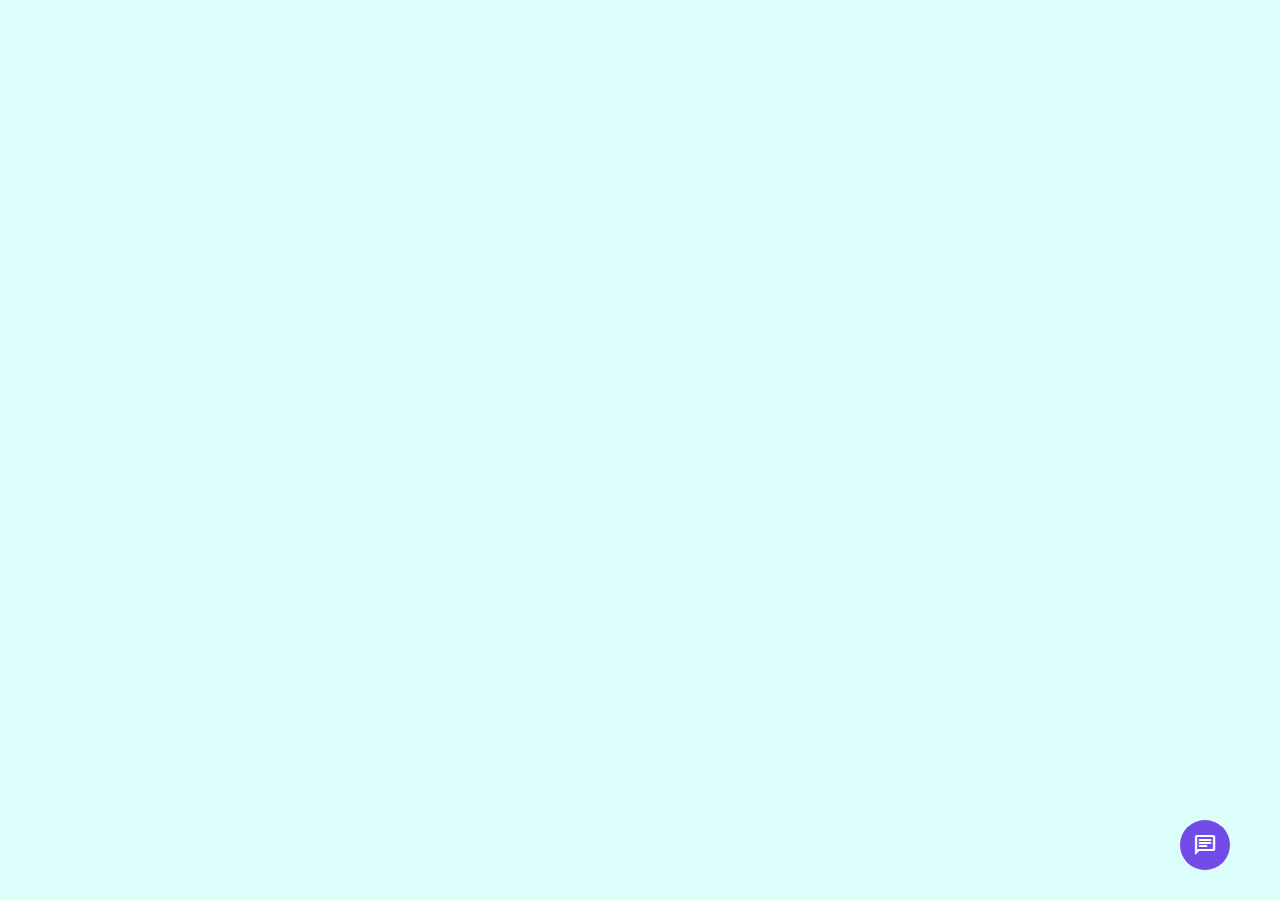
<file: chatbot/index.html>
<!DOCTYPE html>
<html lang="en">
<head>
    <meta charset="UTF-8">
    <meta name="viewport" content="width=device-width, initial-scale=1.0">
    <title>Document</title>
    <link rel="stylesheet" href="https://cdnjs.cloudflare.com/ajax/libs/font-awesome/6.5.1/css/all.min.css">
    <link rel="stylesheet" href="./style.css">
    <link rel="stylesheet" href="https://fonts.googleapis.com/css2?family=Material+Symbols+Outlined:opsz,wght,FILL,GRAD@24,400,0,0" />
</head>
<body >
    <div class="chat-toggler">
        <span class="material-symbols-outlined">
            chat
            </span>
            <span class="material-symbols-outlined">
                close
            </span>
    </div>
    <div class="chatbot">
        <header>
            <h3>Chatbot</h3>
        </header>
        <ul class="chatbox">
        <li class="chat incoming">
            <i class="fa-solid fa-robot"></i>
            <p>Hi there ✋ <br> How can I help you today? </p>
        </li>
        <li class="chat outgoing">
            <p>Lorem ipsum dolor sit amet consectetur adipisicing elit. Illo, repudiandae.</p>
        </li>    
        </ul>
        <div class="chat-input">
            <textarea placeholder="Enter a message..." required></textarea>
            <div id="send-btn"><img src="./send-message.png" alt="" style="height: 22px; width: 22px;"></div>
        </div>
        
    </div>
    <script src="./script.js"></script>
</body>
</html>
</file>
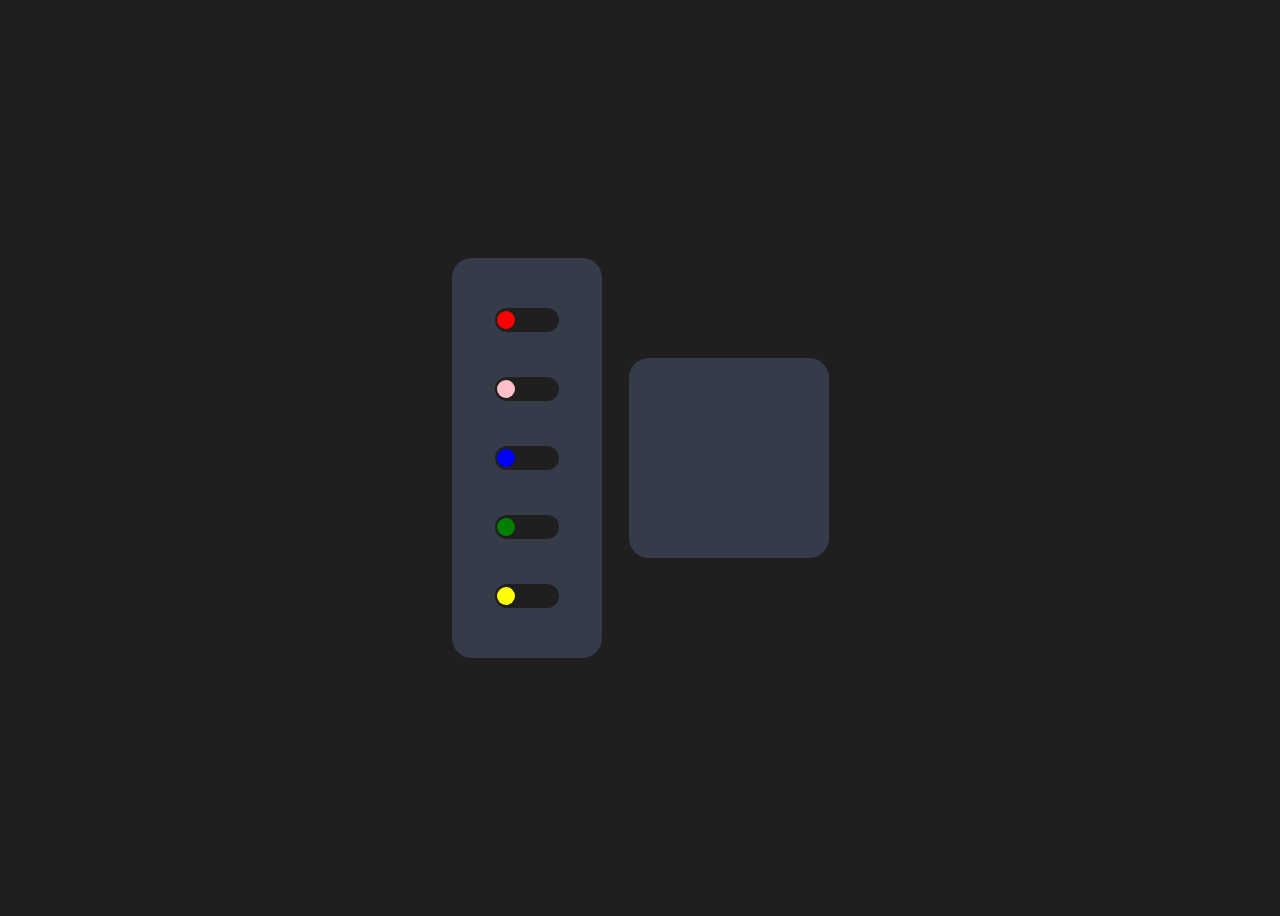
<file: color picker/index.html>
<!DOCTYPE html>
<html lang="en">
<head>
    <meta charset="UTF-8">
    <meta name="viewport" content="width=device-width, initial-scale=1.0">
    <title>Document</title>
    <link rel="stylesheet" href="style.css">
</head>
<body> 
    <div class="colors">
        <span  onclick="changeColor('red')" style="--clr:red"></span>
        <span onclick="changeColor('pink')" style="--clr:pink"></span>
        <span  onclick="changeColor('blue')"style="--clr:blue"></span>
        <span  onclick="changeColor('green')"style="--clr:green"></span>
        <span  onclick="changeColor('yellow')"style="--clr:yellow"></span>
    </div>
    <div class="box"></div>
    <script src="./script.js"></script>
</body>
</html>
</file>
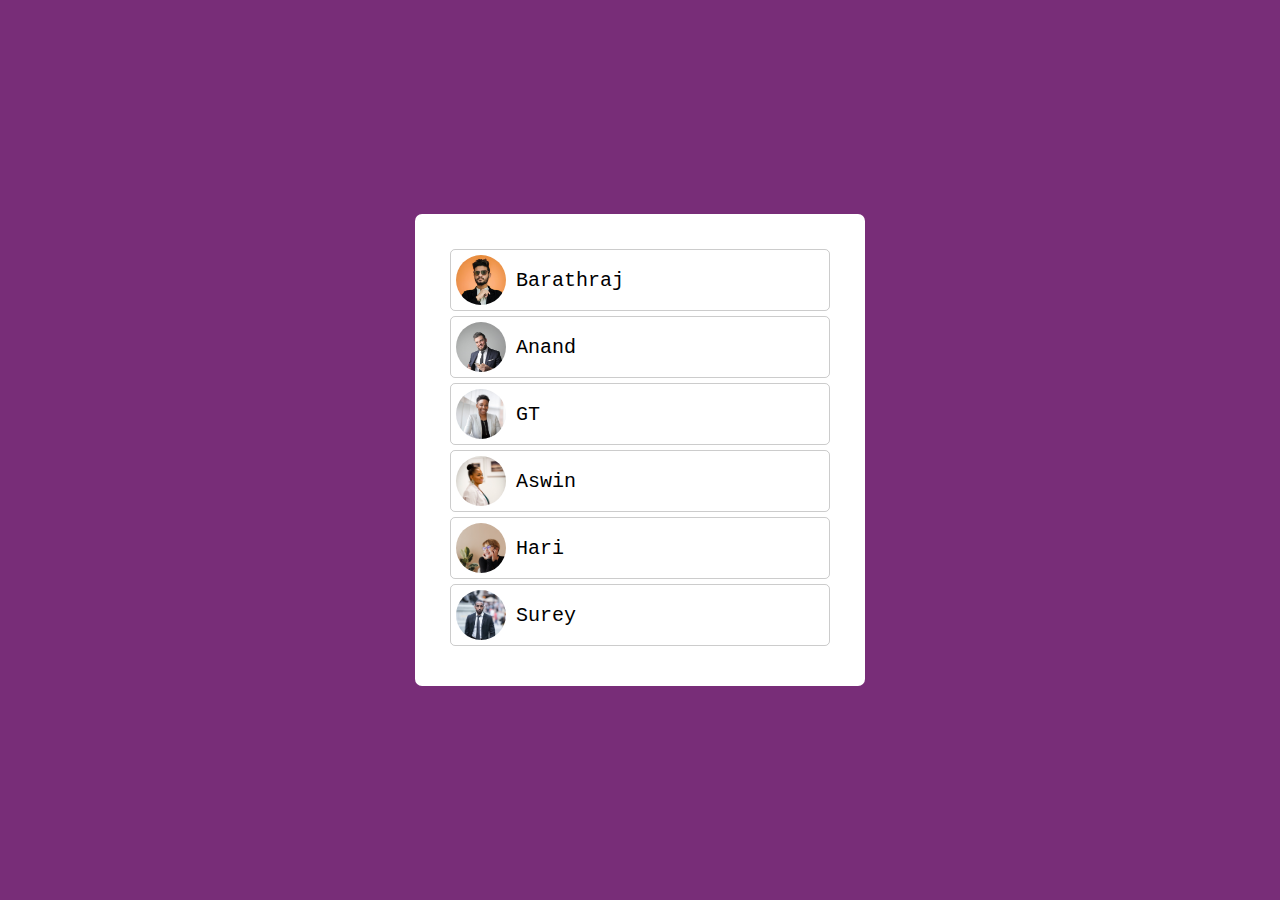
<file: DragAndDrop/index.html>
<!DOCTYPE html>
<html lang="en">
<head>
    <meta charset="UTF-8">
    <meta name="viewport" content="width=device-width, initial-scale=1.0">
    <title>Document</title>
    <link rel="stylesheet" href="https://unicons.iconscout.com/release/v4.0.8/css/line.css">
    <link rel="stylesheet" href="style.css">
</head>
<body>
    <ul class="sorted-list">
        <li class="item" draggable="true">
            <div class="details">
                <img src="./pexels-ali-madad-sakhirani-997512.jpg" alt="">
                <span>Barathraj</span>
            </div>
            <i class="uil uil-draggabledots"></i>
        </li>
        <li class="item" draggable="true">
            <div class="details">
                <img src="./pexels-andrea-piacquadio-3785104.jpg" alt="">
                <span>Anand</span>
            </div>
            <i class="uil uil-draggabledots"></i>
        </li>
        <li class="item" draggable="true">
            <div class="details">
                <img src="./pexels-emmy-e-2381069.jpg" alt="">
                <span>GT</span>
            </div>
            <i class="uil uil-draggabledots"></i>
        </li>
        <li class="item" draggable="true">
            <div class="details">
                <img src="./pexels-jeff-denlea-3714743.jpg" alt="">
                <span>Aswin</span>
            </div>
            <i class="uil uil-draggabledots"></i>
        </li>
        <li class="item" draggable="true">
            <div class="details">
                <img src="./pexels-karolina-grabowska-4467683.jpg" alt="">
                <span>Hari</span>
            </div>
            <i class="uil uil-draggabledots"></i>
        </li>
        <li class="item" draggable="true">
            <div class="details">
                <img src="./pexels-teddy-joseph-2955376.jpg" alt="">
                <span>Surey</span>
            </div>
            <i class="uil uil-draggabledots"></i>
        </li>
    </ul>
    <script src="./script.js"></script>
</body>
</html>
</file>
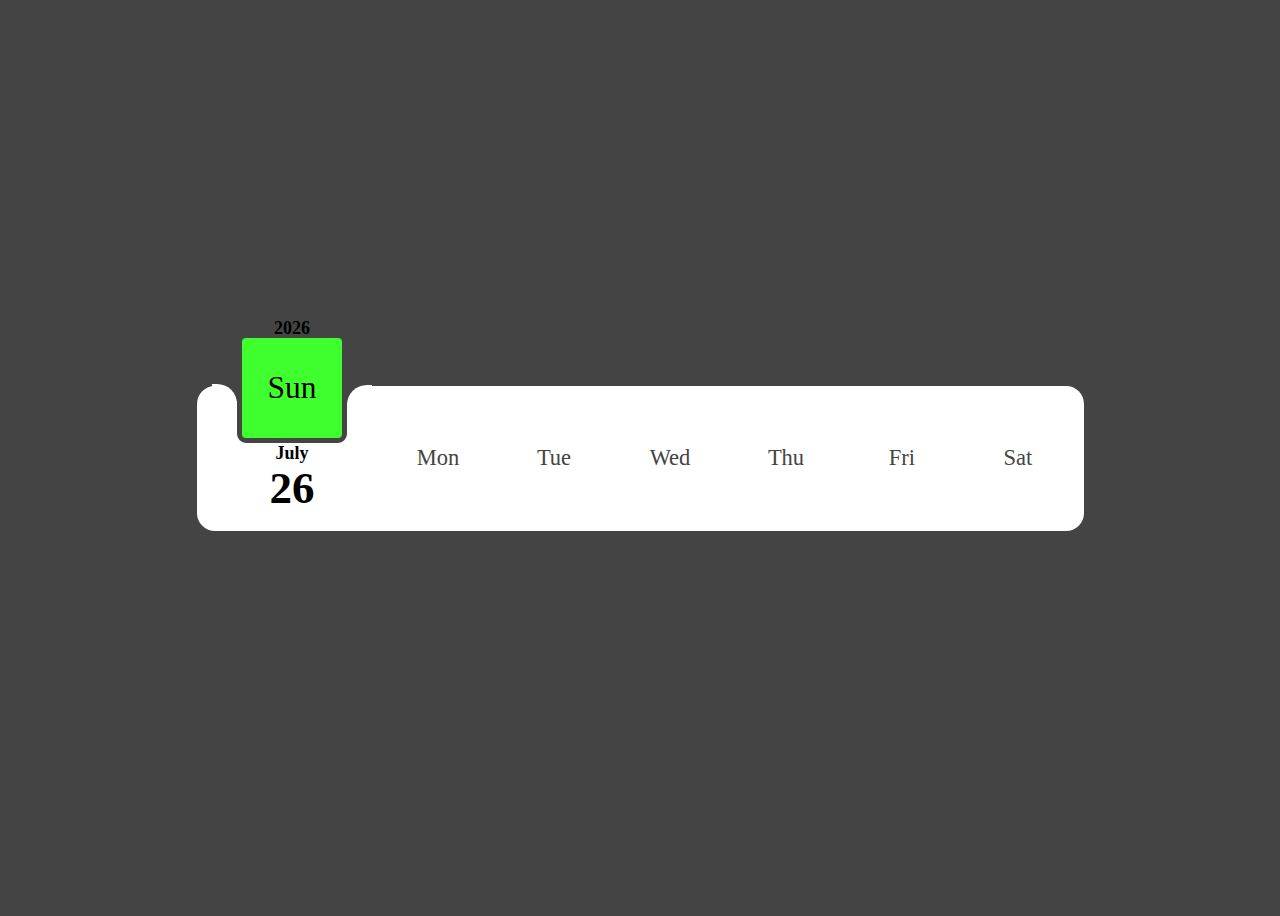
<file: mini calendar/index.html>
<!DOCTYPE html>
<html lang="en">
<head>
    <meta charset="UTF-8">
    <meta name="viewport" content="width=device-width, initial-scale=1.0">
    <title>Document</title>
    <link rel="stylesheet" href="style.css">
</head>
<body>
    <div class="week">
        <li>Sun</li>
        <li>Mon</li>
        <li>Tue</li>
        <li>Wed</li>
        <li>Thu</li>
        <li>Fri</li>
        <li>Sat</li>
    </div>
    <script src="./script.js"></script>
</body>
</html>
</file>
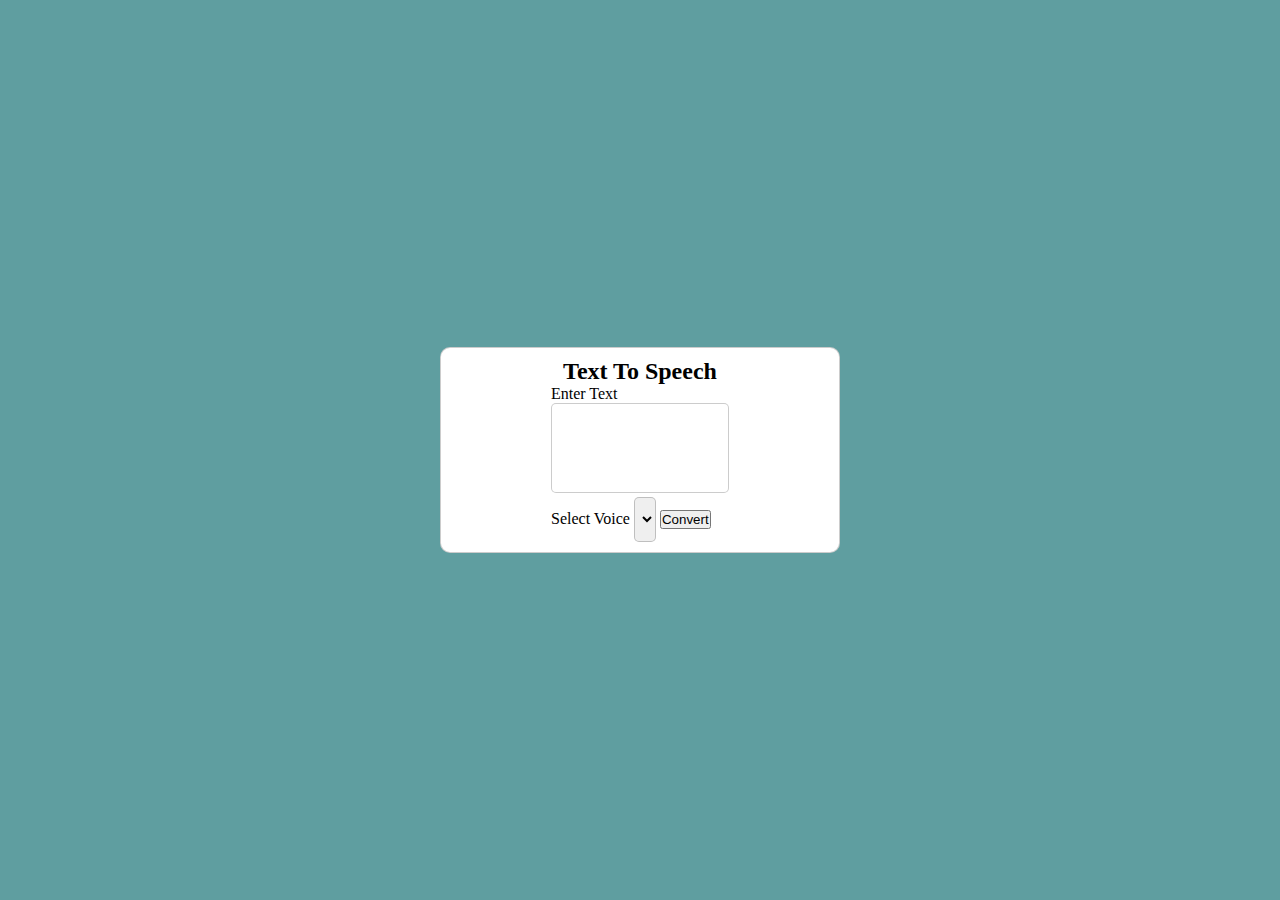
<file: TextToSpeech/index.html>
<!DOCTYPE html>
<html lang="en">
<head>
    <meta charset="UTF-8">
    <meta name="viewport" content="width=device-width, initial-scale=1.0">
    <title>Document</title>
    <link href="https://cdn.jsdelivr.net/npm/bootstrap@5.3.2/dist/css/bootstrap.min.css" rel="stylesheet" integrity="sha384-T3c6CoIi6uLrA9TneNEoa7RxnatzjcDSCmG1MXxSR1GAsXEV/Dwwykc2MPK8M2HN" crossorigin="anonymous">
    <link rel="stylesheet" href="style.css">
</head>
<body>
    <div class="wrapper p-3">
        <header class="row  w-100 text-center p-2">
            <h2>Text To Speech</h2>
        </header>
        <main class="row p-2">
            <label for="text" class="mt-2 text-danger">Enter Text</label>
            <br>
            <textarea name="" id="text" class="mt-2"></textarea>
            <br>
            <label for="select" class="mt-2 text-danger">Select Voice</label>
             <select name="" id="select" class="mt-2">
                
             </select>
             <button class="btn btn-primary rounded-pill mt-3" id="covertBtn">Convert</button>
        </main>
    </div>
    <script src="./script.js"></script>
</body>
</html>
</file>
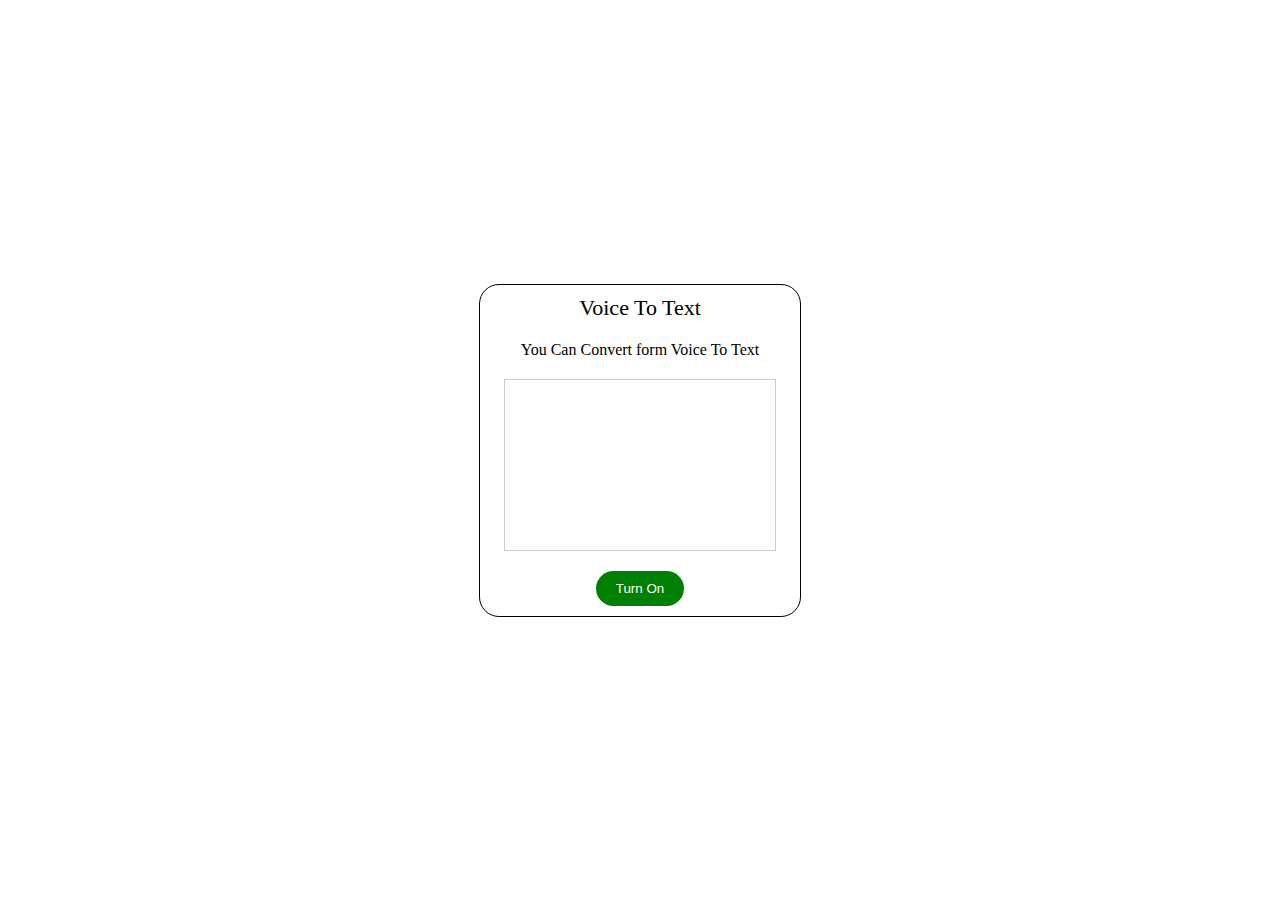
<file: VoiceToText/index.html>
<!DOCTYPE html>
<html lang="en">
<head>
    <meta charset="UTF-8">
    <meta name="viewport" content="width=device-width, initial-scale=1.0">
    <title>Document</title>
    <link rel="stylesheet" href="./style.css">
</head>
<body>
    <div class="container">
        <header style="font-size: 22px;">Voice To Text</header>
        <p>You Can Convert form Voice To Text</p>
        <div class="output-area">
        </div>
        <button id="trans">Turn On</button>
    </div>
    <script src="./script.js"></script>
</body>
</html>
</file>
<file: chatbot/style.css>
* {
    padding: 0;
    margin: 0;
    box-sizing: border-box;
}

body {
    background-color: rgb(220, 255, 252);
}

.chatbot {
    position: fixed;
    right: 80px;
    bottom: 100px;
    width: 420px;
    border: 1px solid black;
    scale: 0.5;
    opacity: 0;
    pointer-events: none;
    transition: 0.5s;
    overflow: hidden;
    transform: right bottom;
    background-color: white;
    border-radius: 15px 15px 0px 15px;
}

.showchat .chatbot{
 scale: 1;
 opacity: 1;
 pointer-events: auto;
}
.chat-toggler span:last-child{
    opacity: 0;
}
.showchat .chat-toggler span:last-child{
    opacity: 1;
}
.showchat .chat-toggler {

}
.chatbot header {
    background-color: #724ae8;
    padding: 16px 0;
    text-align: center;
    color: white;
    font-size: 1.4rem;
}

.chatbox .chat {
    display: flex;
}

.chatbot .chatbox {
    height: 500px;
    padding: 15px 20px 70px;
    overflow-y: auto;
}

.chatbox .chat p {
    background-color: #724ae8;
    padding: 10px 16px;
    max-width: 75%;
    color: white;
    border-radius: 15px 15px 0px 15px;
    margin-top: 5px;
    margin-left: 5px;
}

.chatbox .chat.incoming p {
    background-color: #dbdada;
    color: black;
    border-radius: 0px 15px 15px 15px;
}

.chatbox .chat.outgoing {
    justify-content: flex-end;
    margin-right: 1px;
}

.chatbox .chat.incoming i {
    width: 30px;
    height: 30px;
    line-height: 27px;
    border-radius: 50%;
    text-align: center;
    color: white;
    background-color: #724ae8;
}

.chat-input {
    display: flex;
    width: 100%;
    height: 55px;
    border-top: 1px solid black;
    align-items: center;
    justify-content: center;
}

.chat-input textarea {
    border: none;
    outline: none;
    width: 85%;
    padding: 20px 20px;
    height: 100%;
    overflow: hidden;
    resize: none;
}

.chat-input #send-btn {
    display: flex;
    width: 50px;
    align-items: center;
    border-radius: 50%;
    height: 50px;
    justify-content: center;
    cursor: pointer;
}
.chat-input #send-btn img{
    transition: 0.5s;
    display: none;
}
.chat-input #send-btn:hover img{
   transform: translateX(5px);
}
.chat-input textarea:valid ~ #send-btn img{
   display: block;
}
.chat-toggler span{
    position: absolute;
    background-color: #724ae8;
    bottom: 30px;
    right: 50px;
    width: 50px;
    cursor: pointer;
    height: 50px;
    display: flex;
    color: white;
    border-radius: 50%;
    align-items: center;
    justify-content: center;
}

.chatbox::-webkit-scrollbar{
 display: none;
}
</file>
<file: color picker/style.css>
body{
    min-height: 100vh;
    background-color: #1f1f1f;
    display: flex;
    justify-content: center;
    align-items: center;
    gap: 3vh;
}
.colors{
    position: relative;
    width: 150px;
    height: 400px;
    background-color:#353b48;
    border-radius: 20px;
    display: flex;
    justify-content: center;
    flex-direction: column;
    align-items: center;
    gap: 5vh;
}
.colors span{
   position: relative;
   width: 60px;
   height: 20px;
   background-color:#1f1f1f;
   border-radius: 20px;
   z-index: 100;
   padding: 2px;
   display: flex;
   align-items: center;
   transition: 0.5s;
}
.colors span::before{
    position: absolute;
    content: "";
    width: 18px;
    height: 18px;
    background-color:var(--clr);
    border-radius: 50%;
    transition: 1s;
}
.box{
    width: 200px;
    height: 200px;
    background-color: #353b48;
    border-radius: 20px;
}

.colors span.active::before{
    right: 3px;
    transition: 1s;
}
</file>
<file: DragAndDrop/style.css>
*{
    padding: 0;
    margin: 0;
    box-sizing: border-box;
}
body{
    display: flex;
    justify-content: center;
    align-items: center;
    background-color: #782d78;
    height: 100vh;
}
.sorted-list{
    width: 450px;
    background-color: #fff;
    padding: 35px;
    border-radius: 7px;
}
.sorted-list .item{
    width: 100%;
    list-style: none;
    display: flex;
    justify-content: space-between;
    align-items: center;
    padding: 5px;
    border: 1px solid rgba(0,0,0,0.2);
    margin-bottom: 5px;
    border-radius: 5px;
    cursor:move;
}
.sorted-list .item .details{
   display: flex;
   align-items: center;
   gap: 10px;
   font-size: 20px;
   font-family: 'Courier New', Courier, monospace;
}
img{
    border-radius: 50%;
    width: 50px;
    height: 50px;
    object-fit: cover;
    object-position: top;
}
.sorted-list .item{
    font-size: 20px;
}
.item.dragging :where(.details,i){
    opacity: 0;
}
</file>
<file: mini calendar/style.css>
body{
    min-height: 100vh;
    background-color: #444;
    display: flex;
    justify-content: center;
    align-items: center;
}
.week{
    height: 100px;
    background-color:white;
    display: flex;
    justify-content: center;
    gap: 30px;
    align-items: center;
    padding: 2.5vh;
    border-radius: 2vh;
}
.week li{
    list-style: none;
    width: 50px;
    height: 50px;
    display: flex;
    justify-content: center;
    align-items: center;
    font-size: 2.5vh;
    color: #444;
    border-radius: 1vh;
    margin-left: 2vh;
    margin-right: 2vh;
}
.week li.active{
    background-color: rgb(64, 255, 47);
    transform: translateY(-70px);
    width: 100px;
    position: relative;
    height: 100px;
    border: 5px solid #444;
    color: rgb(0, 0, 0);
    font-size: 3.5vh;
}
.week li.active::before{
    content: "";
    position: absolute;
    width: 25px;
    height: 25px;
    background-color: rgb(255, 255, 255);
    left: -30px;
    top: 46px;
    border-top-right-radius: 20px;
    box-shadow:4px -8px #444 ;
}
.week li.active::after{
    content: "";
    position: absolute;
    width: 25px;
    height: 25px;
    background-color: rgb(255, 255, 255);
    right: -30px;
    top: 46.9px;
    border-top-left-radius: 20px;
    box-shadow: -5px -6.5px #444;
}
.active h1{
    position: absolute;
    transform: translateY(100px);
    font-size: 5vh;
    color: black;
}
.active h3{
    position: absolute;
    transform: translateY(-60px);
    font-size: 2vh;
    font-weight: 800;
    color: rgb(0, 0, 0);
}
.active h5{
    position: absolute;
    transform: translateY(65px);
    font-size: 2vh;
    color: rgb(0, 0, 0);
}
</file>
<file: TextToSpeech/style.css>
*{
    padding: 0;
    margin: 0;
    box-sizing: border-box;
}
body{
    height: 100vh;
    display: flex;
    justify-content: center;
    align-items: center;
    background-color: cadetblue;
}
.wrapper{
    width: 400px;
    border: 0.5px solid rgba(0,0,0,0.2);
    padding: 10px;
    display: flex;
    border-radius: 10px;
    flex-direction: column;
    align-items: center;
    background-color: white;
}
textarea{
    resize: none;
    height: 90px;
    outline: none;
    padding-top: 5px;
    border-radius: 5px;
    border: 0.5px solid rgba(0,0,0,0.2);
}
select{
    height: 45px;
    border: 0.5px solid rgba(0,0,0,0.2);
    outline: none;
    border-radius: 5px;
}
select option{
    font-size: 15px;
}
</file>
<file: VoiceToText/style.css>
*{
    margin: 0;
    padding: 0;
}
body{
    height: 100vh;
    display: flex;
    justify-content: center;
    align-items: center;
}
.container{
    border: 1px solid black;
    padding: 10px;
    width: 300px;
    display: flex;
    flex-direction: column;
    border-radius: 20px;
    align-items: center;
    gap: 20px;
    height: auto;
}
.output-area{
    min-height: 150px;
    width: 250px;
    padding: 10px;
   border: 1px solid rgba(0,0,0,0.2);
  
}
button{
    padding: 10px;
    padding-left: 20px;
    border-radius: 20px;
    padding-right: 20px;
    border: none;
    background-color: green;
    color: white;
}
</file>
